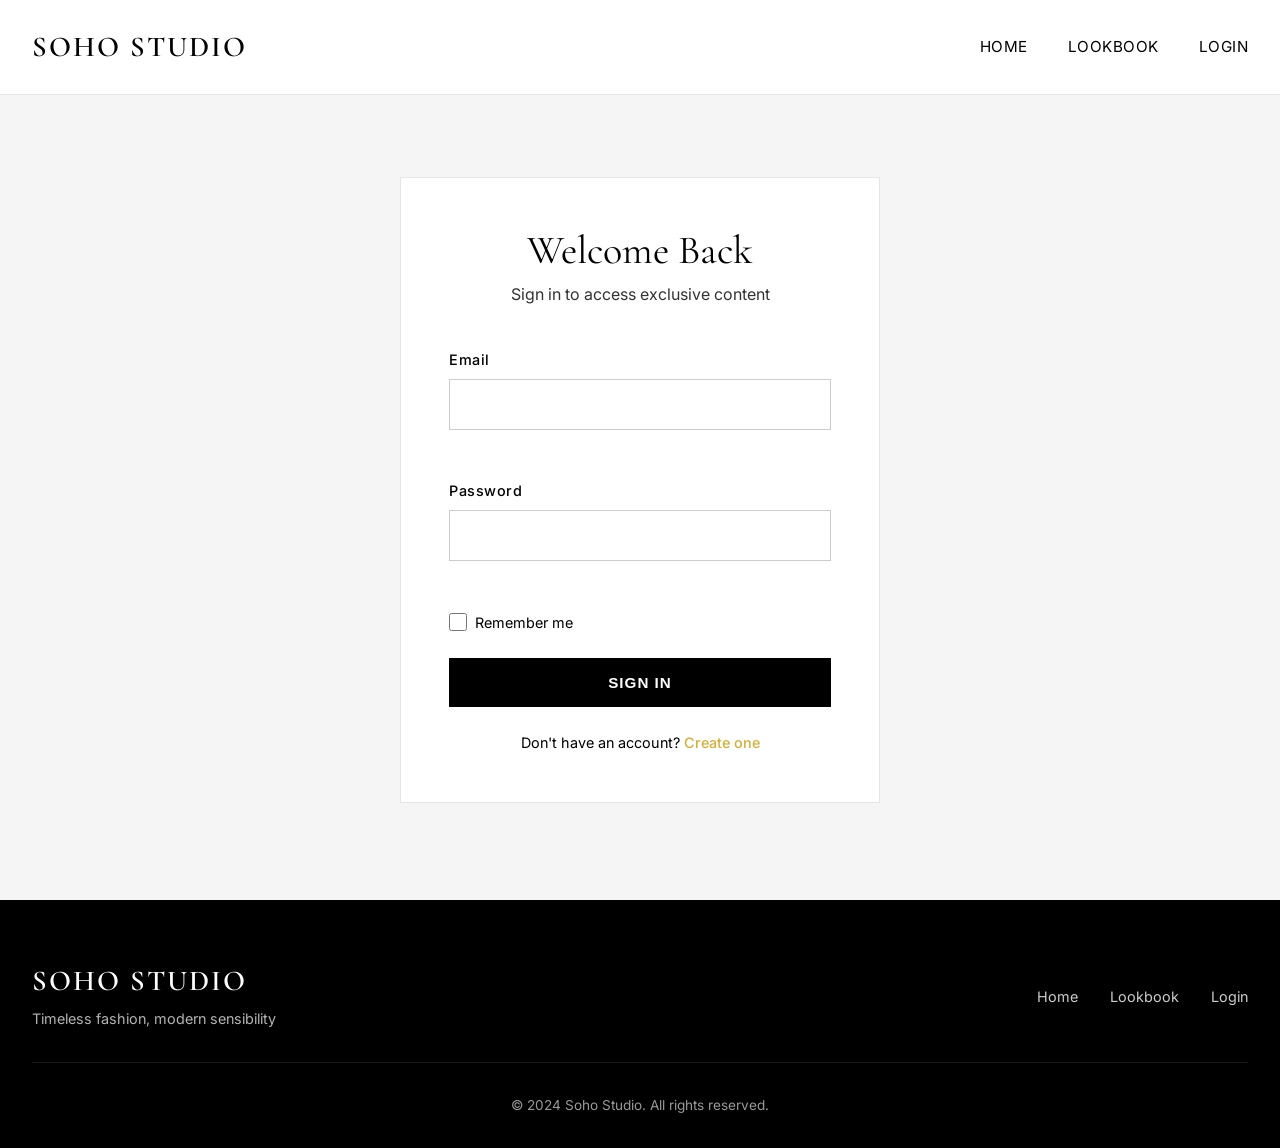
<file: login.html>
<!DOCTYPE html>
<html lang="en">
<head>
    <meta charset="UTF-8">
    <meta name="viewport" content="width=device-width, initial-scale=1.0">
    <title>Login - Soho Studio</title>
    <link rel="preconnect" href="https://fonts.googleapis.com">
    <link rel="preconnect" href="https://fonts.gstatic.com" crossorigin>
    <link href="https://fonts.googleapis.com/css2?family=Cormorant+Garamond:wght@300;400;500;600;700&family=Inter:wght@300;400;500;600&display=swap" rel="stylesheet">
    <link rel="stylesheet" href="styles.css">
</head>
<body>
    <!-- Navigation -->
    <nav class="nav">
        <div class="nav-container">
            <a href="index.html" class="logo">SOHO STUDIO</a>
            <div class="nav-links">
                <a href="index.html">Home</a>
                <a href="lookbook.html" id="lookbookLink">Lookbook</a>
                <a href="login.html" id="authLink">Login</a>
            </div>
        </div>
    </nav>

    <!-- Auth Section -->
    <section class="auth-section">
        <div class="auth-container">
            <!-- Login Form -->
            <div class="auth-form" id="loginForm">
                <h2 class="auth-title">Welcome Back</h2>
                <p class="auth-subtitle">Sign in to access exclusive content</p>
                
                <form id="loginFormElement">
                    <div class="form-group">
                        <label for="loginEmail">Email</label>
                        <input type="email" id="loginEmail" class="form-input" required>
                        <span class="error-message" id="loginEmailError"></span>
                    </div>
                    
                    <div class="form-group">
                        <label for="loginPassword">Password</label>
                        <input type="password" id="loginPassword" class="form-input" required>
                        <span class="error-message" id="loginPasswordError"></span>
                    </div>

                    <div class="form-group-checkbox">
                        <input type="checkbox" id="rememberMe">
                        <label for="rememberMe">Remember me</label>
                    </div>

                    <button type="submit" class="auth-button">Sign In</button>
                    
                    <p class="auth-switch">
                        Don't have an account? 
                        <a href="#" id="showSignup">Create one</a>
                    </p>
                </form>
            </div>

            <!-- Signup Form -->
            <div class="auth-form hidden" id="signupForm">
                <h2 class="auth-title">Join Soho Studio</h2>
                <p class="auth-subtitle">Create your account for exclusive access</p>
                
                <form id="signupFormElement">
                    <div class="form-group">
                        <label for="signupName">Full Name</label>
                        <input type="text" id="signupName" class="form-input" required>
                        <span class="error-message" id="signupNameError"></span>
                    </div>

                    <div class="form-group">
                        <label for="signupEmail">Email</label>
                        <input type="email" id="signupEmail" class="form-input" required>
                        <span class="error-message" id="signupEmailError"></span>
                    </div>
                    
                    <div class="form-group">
                        <label for="signupPassword">Password</label>
                        <input type="password" id="signupPassword" class="form-input" required>
                        <span class="error-message" id="signupPasswordError"></span>
                        <span class="helper-text">Minimum 8 characters</span>
                    </div>

                    <div class="form-group">
                        <label for="signupPasswordConfirm">Confirm Password</label>
                        <input type="password" id="signupPasswordConfirm" class="form-input" required>
                        <span class="error-message" id="signupPasswordConfirmError"></span>
                    </div>

                    <button type="submit" class="auth-button">Create Account</button>
                    
                    <p class="auth-switch">
                        Already have an account? 
                        <a href="#" id="showLogin">Sign in</a>
                    </p>
                </form>
            </div>
        </div>
    </section>

    <!-- Footer -->
    <footer class="footer">
        <div class="container">
            <div class="footer-content">
                <div class="footer-brand">
                    <h3 class="logo">SOHO STUDIO</h3>
                    <p>Timeless fashion, modern sensibility</p>
                </div>
                <div class="footer-links">
                    <a href="index.html">Home</a>
                    <a href="lookbook.html">Lookbook</a>
                    <a href="login.html">Login</a>
                </div>
            </div>
            <div class="footer-bottom">
                <p>&copy; 2024 Soho Studio. All rights reserved.</p>
            </div>
        </div>
    </footer>

    <script src="auth.js"></script>
    <script src="script.js"></script>
</body>
</html>
</file>
<file: styles.css>
/* Reset & Base Styles */
* {
    margin: 0;
    padding: 0;
    box-sizing: border-box;
}

:root {
    --black: #000000;
    --white: #FFFFFF;
    --gold: #D4AF37;
    --gray: #F5F5F5;
    --dark-gray: #333333;
}

html {
    scroll-behavior: smooth;
}

body {
    font-family: 'Inter', sans-serif;
    color: var(--black);
    background-color: var(--white);
    line-height: 1.6;
    overflow-x: hidden;
}

h1, h2, h3, h4, h5, h6 {
    font-family: 'Cormorant Garamond', serif;
    font-weight: 500;
    line-height: 1.2;
}

img {
    max-width: 100%;
    display: block;
}

a {
    text-decoration: none;
    color: inherit;
    transition: all 0.3s ease;
}

/* Container */
.container {
    max-width: 1400px;
    margin: 0 auto;
    padding: 0 2rem;
}

/* Navigation */
.nav {
    position: fixed;
    top: 0;
    left: 0;
    right: 0;
    background: var(--white);
    border-bottom: 1px solid rgba(0, 0, 0, 0.1);
    z-index: 1000;
    padding: 1.5rem 0;
}

.nav-container {
    max-width: 1400px;
    margin: 0 auto;
    padding: 0 2rem;
    display: flex;
    justify-content: space-between;
    align-items: center;
}

.logo {
    font-family: 'Cormorant Garamond', serif;
    font-size: 1.8rem;
    font-weight: 600;
    letter-spacing: 2px;
    color: var(--black);
}

.nav-links {
    display: flex;
    gap: 2.5rem;
}

.nav-links a {
    font-size: 0.95rem;
    font-weight: 400;
    letter-spacing: 0.5px;
    text-transform: uppercase;
    position: relative;
}

.nav-links a::after {
    content: '';
    position: absolute;
    bottom: -5px;
    left: 0;
    width: 0;
    height: 1px;
    background: var(--gold);
    transition: width 0.3s ease;
}

.nav-links a:hover::after {
    width: 100%;
}

/* Hero Section */
.hero {
    position: relative;
    height: 100vh;
    display: flex;
    align-items: center;
    justify-content: center;
    margin-top: 80px;
    overflow: hidden;
}

.hero-image {
    position: absolute;
    top: 0;
    left: 0;
    width: 100%;
    height: 100%;
}

.hero-image img {
    width: 100%;
    height: 100%;
    object-fit: cover;
}

.hero-overlay {
    position: absolute;
    top: 0;
    left: 0;
    width: 100%;
    height: 100%;
    background: rgba(0, 0, 0, 0.4);
}

.hero-content {
    position: relative;
    z-index: 10;
    text-align: center;
    color: var(--white);
}

.hero-title {
    font-size: 5rem;
    font-weight: 400;
    margin-bottom: 1rem;
    letter-spacing: 3px;
}

.hero-subtitle {
    font-size: 1.2rem;
    font-weight: 300;
    letter-spacing: 1px;
    margin-bottom: 2.5rem;
}

.cta-button {
    display: inline-block;
    padding: 1rem 2.5rem;
    background: var(--white);
    color: var(--black);
    font-size: 0.9rem;
    font-weight: 500;
    letter-spacing: 1px;
    text-transform: uppercase;
    border: 2px solid var(--white);
    transition: all 0.3s ease;
}

.cta-button:hover {
    background: transparent;
    color: var(--white);
}

/* About Section */
.about {
    padding: 8rem 0;
    background: var(--gray);
}

.about-content {
    max-width: 800px;
    margin: 0 auto;
    text-align: center;
}

.section-title {
    font-size: 3rem;
    font-weight: 400;
    margin-bottom: 2rem;
    letter-spacing: 2px;
}

.about-text {
    font-size: 1.1rem;
    line-height: 1.8;
    color: var(--dark-gray);
}

/* Lookbook Preview Grid */
.lookbook-preview {
    padding: 8rem 0;
}

.lookbook-preview .section-title {
    text-align: center;
    margin-bottom: 4rem;
}

.lookbook-grid {
    display: grid;
    grid-template-columns: repeat(3, 1fr);
    gap: 2rem;
}

.lookbook-item {
    position: relative;
    overflow: hidden;
    aspect-ratio: 3/4;
}

.lookbook-item img {
    width: 100%;
    height: 100%;
    object-fit: cover;
    transition: transform 0.5s ease;
}

.lookbook-item:hover img {
    transform: scale(1.05);
}

/* Featured Collection */
.featured-collection {
    padding: 8rem 0;
    background: var(--gray);
}

.featured-collection .section-title {
    text-align: center;
    margin-bottom: 4rem;
}

.collection-grid {
    display: grid;
    grid-template-columns: repeat(3, 1fr);
    gap: 3rem;
}

.collection-item {
    text-align: center;
}

.collection-image {
    position: relative;
    overflow: hidden;
    margin-bottom: 1.5rem;
    aspect-ratio: 3/4;
}

.collection-image img {
    width: 100%;
    height: 100%;
    object-fit: cover;
    transition: transform 0.5s ease;
}

.collection-item:hover .collection-image img {
    transform: scale(1.05);
}

.collection-name {
    font-size: 1.5rem;
    font-weight: 400;
    margin-bottom: 0.5rem;
}

.collection-price {
    font-size: 1.1rem;
    color: var(--gold);
    font-weight: 500;
}

/* Newsletter Section */
.newsletter {
    padding: 8rem 0;
    background: var(--black);
    color: var(--white);
}

.newsletter-content {
    max-width: 600px;
    margin: 0 auto;
    text-align: center;
}

.newsletter .section-title {
    color: var(--white);
    margin-bottom: 1rem;
}

.newsletter-text {
    font-size: 1.1rem;
    margin-bottom: 2.5rem;
    opacity: 0.9;
}

.newsletter-form {
    display: flex;
    gap: 1rem;
    margin-bottom: 1rem;
}

.newsletter-input {
    flex: 1;
    padding: 1rem 1.5rem;
    background: var(--white);
    border: none;
    font-size: 1rem;
    font-family: 'Inter', sans-serif;
}

.newsletter-button {
    padding: 1rem 2.5rem;
    background: var(--gold);
    color: var(--black);
    border: none;
    font-size: 0.9rem;
    font-weight: 600;
    letter-spacing: 1px;
    text-transform: uppercase;
    cursor: pointer;
    transition: all 0.3s ease;
}

.newsletter-button:hover {
    background: var(--white);
}

.newsletter-success {
    display: none;
    color: var(--gold);
    font-size: 0.95rem;
    margin-top: 1rem;
}

.newsletter-success.show {
    display: block;
}

/* Footer */
.footer {
    padding: 4rem 0 2rem;
    background: var(--black);
    color: var(--white);
}

.footer-content {
    display: flex;
    justify-content: space-between;
    align-items: center;
    margin-bottom: 2rem;
    padding-bottom: 2rem;
    border-bottom: 1px solid rgba(255, 255, 255, 0.1);
}

.footer-brand .logo {
    color: var(--white);
    margin-bottom: 0.5rem;
}

.footer-brand p {
    font-size: 0.9rem;
    opacity: 0.7;
}

.footer-links {
    display: flex;
    gap: 2rem;
}

.footer-links a {
    font-size: 0.9rem;
    opacity: 0.8;
    transition: opacity 0.3s ease;
}

.footer-links a:hover {
    opacity: 1;
    color: var(--gold);
}

.footer-bottom {
    text-align: center;
}

.footer-bottom p {
    font-size: 0.85rem;
    opacity: 0.6;
}

/* Auth Section */
.auth-section {
    min-height: calc(100vh - 80px);
    display: flex;
    align-items: center;
    justify-content: center;
    padding: 6rem 2rem;
    margin-top: 80px;
    background: var(--gray);
}

.auth-container {
    width: 100%;
    max-width: 480px;
}

.auth-form {
    background: var(--white);
    padding: 3rem;
    border: 1px solid rgba(0, 0, 0, 0.1);
}

.auth-form.hidden {
    display: none;
}

.auth-title {
    font-size: 2.5rem;
    font-weight: 400;
    margin-bottom: 0.5rem;
    text-align: center;
}

.auth-subtitle {
    text-align: center;
    color: var(--dark-gray);
    margin-bottom: 2.5rem;
}

.form-group {
    margin-bottom: 1.5rem;
}

.form-group label {
    display: block;
    font-size: 0.9rem;
    font-weight: 500;
    margin-bottom: 0.5rem;
    letter-spacing: 0.5px;
}

.form-input {
    width: 100%;
    padding: 0.9rem 1rem;
    border: 1px solid rgba(0, 0, 0, 0.2);
    font-size: 1rem;
    font-family: 'Inter', sans-serif;
    transition: border-color 0.3s ease;
}

.form-input:focus {
    outline: none;
    border-color: var(--gold);
}

.form-input.error {
    border-color: #dc3545;
}

.error-message {
    display: block;
    color: #dc3545;
    font-size: 0.85rem;
    margin-top: 0.4rem;
    min-height: 1.2rem;
}

.helper-text {
    display: block;
    font-size: 0.85rem;
    color: var(--dark-gray);
    margin-top: 0.4rem;
}

.form-group-checkbox {
    display: flex;
    align-items: center;
    gap: 0.5rem;
    margin-bottom: 1.5rem;
}

.form-group-checkbox input[type="checkbox"] {
    width: 18px;
    height: 18px;
    cursor: pointer;
}

.form-group-checkbox label {
    font-size: 0.9rem;
    cursor: pointer;
}

.auth-button {
    width: 100%;
    padding: 1rem;
    background: var(--black);
    color: var(--white);
    border: none;
    font-size: 0.95rem;
    font-weight: 600;
    letter-spacing: 1px;
    text-transform: uppercase;
    cursor: pointer;
    transition: all 0.3s ease;
    margin-bottom: 1.5rem;
}

.auth-button:hover {
    background: var(--gold);
    color: var(--black);
}

.auth-switch {
    text-align: center;
    font-size: 0.9rem;
}

.auth-switch a {
    color: var(--gold);
    font-weight: 500;
}

.auth-switch a:hover {
    text-decoration: underline;
}

/* Members Lookbook */
.members-lookbook {
    min-height: 100vh;
    padding: 6rem 0;
    margin-top: 80px;
}

.lookbook-header {
    text-align: center;
    margin-bottom: 4rem;
}

.lookbook-title {
    font-size: 4rem;
    font-weight: 400;
    margin-bottom: 1rem;
    letter-spacing: 2px;
}

.lookbook-subtitle {
    font-size: 1.2rem;
    color: var(--dark-gray);
}

.lookbook-full-grid {
    display: grid;
    grid-template-columns: repeat(3, 1fr);
    gap: 0;
}

.lookbook-full-item {
    position: relative;
    overflow: hidden;
    aspect-ratio: 1;
}

.lookbook-full-item img {
    width: 100%;
    height: 100%;
    object-fit: cover;
    transition: transform 0.5s ease;
}

.lookbook-full-item:hover img {
    transform: scale(1.1);
}

/* Animations */
.fade-in {
    animation: fadeIn 1s ease-in;
}

@keyframes fadeIn {
    from {
        opacity: 0;
        transform: translateY(20px);
    }
    to {
        opacity: 1;
        transform: translateY(0);
    }
}

.fade-in-scroll {
    opacity: 0;
    transform: translateY(40px);
    transition: opacity 0.8s ease, transform 0.8s ease;
}

.fade-in-scroll.visible {
    opacity: 1;
    transform: translateY(0);
}

/* Responsive Design */
@media (max-width: 1024px) {
    .hero-title {
        font-size: 3.5rem;
    }
    
    .lookbook-grid,
    .collection-grid,
    .lookbook-full-grid {
        grid-template-columns: repeat(2, 1fr);
    }
}

@media (max-width: 768px) {
    .nav-container {
        flex-direction: column;
        gap: 1rem;
    }
    
    .nav-links {
        gap: 1.5rem;
    }
    
    .hero {
        margin-top: 120px;
    }
    
    .hero-title {
        font-size: 2.5rem;
    }
    
    .hero-subtitle {
        font-size: 1rem;
    }
    
    .section-title {
        font-size: 2.2rem;
    }
    
    .lookbook-grid,
    .collection-grid,
    .lookbook-full-grid {
        grid-template-columns: 1fr;
        gap: 1.5rem;
    }
    
    .newsletter-form {
        flex-direction: column;
    }
    
    .footer-content {
        flex-direction: column;
        gap: 2rem;
        text-align: center;
    }
    
    .auth-form {
        padding: 2rem;
    }
    
    .lookbook-title {
        font-size: 2.5rem;
    }
    
    .members-lookbook {
        margin-top: 120px;
    }
}
</file>
